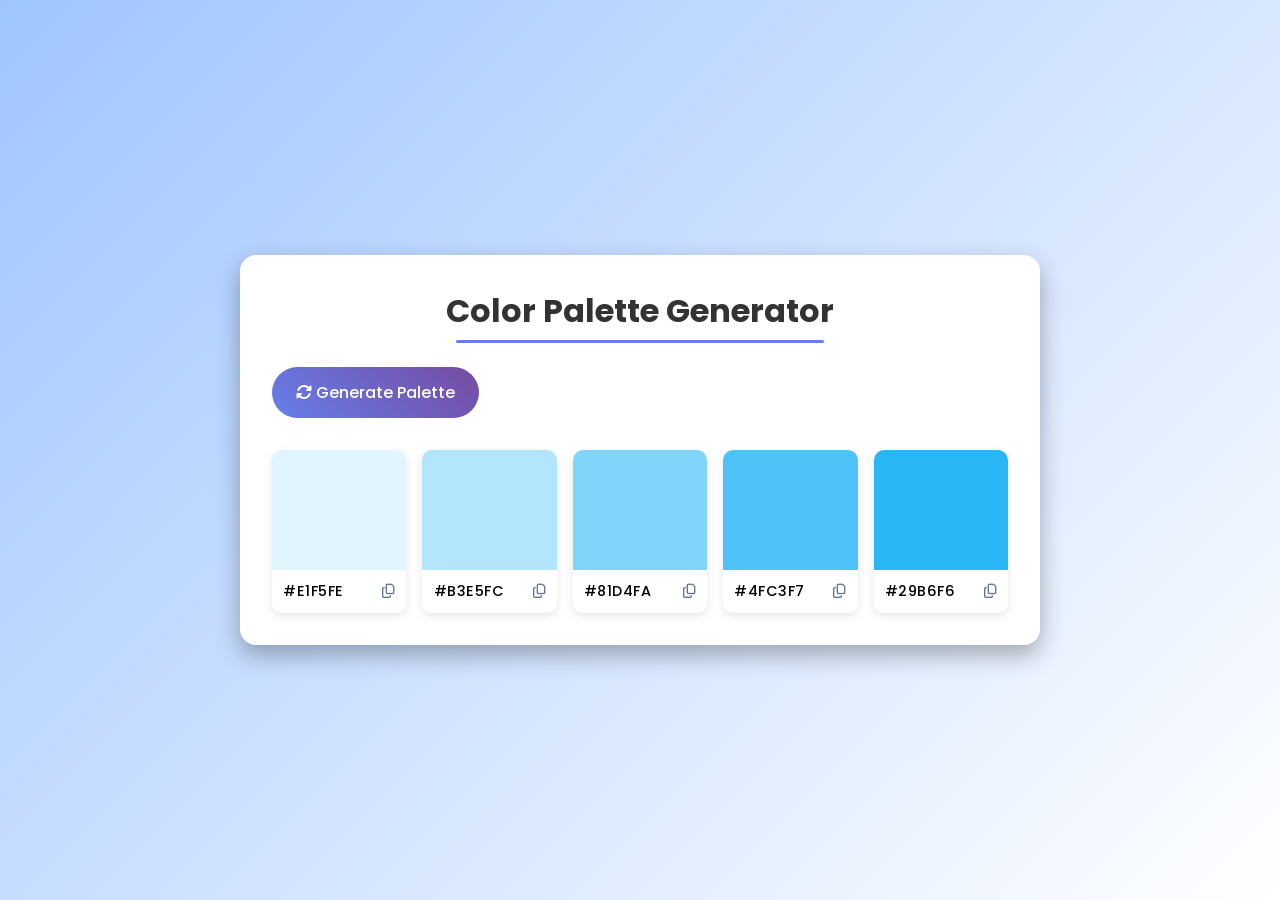
<file: Color_Palette_Generator/index.html>
<!DOCTYPE html>
<html lang="en">
  <head>
    <meta charset="UTF-8" />
    <meta name="viewport" content="width=device-width, initial-scale=1.0" />
    <title>Color Palette Generator</title>
    <link
      rel="stylesheet"
      href="https://cdnjs.cloudflare.com/ajax/libs/font-awesome/6.7.2/css/all.min.css"
      integrity="sha512-Evv84Mr4kqVGRNSgIGL/F/aIDqQb7xQ2vcrdIwxfjThSH8CSR7PBEakCr51Ck+w+/U6swU2Im1vVX0SVk9ABhg=="
      crossorigin="anonymous"
      referrerpolicy="no-referrer"
    />
    <link rel="stylesheet" href="style.css" />
  </head>
  <body>
    <div class="container">
      <h1>Color Palette Generator</h1>

      <button id="generate-btn">
        <i class="fas fa-sync-alt"></i>
        Generate Palette
      </button>

      <div class="palette-container">
        <!-- COLOR BOX 1 -->
        <div class="color-box">
          <div class="color" style="background-color: #e1f5fe"></div>
          <div class="color-info">
            <span class="hex-value">#E1F5FE</span>
            <i class="far fa-copy copy-btn" title="Copy to clipboard"></i>
          </div>
        </div>
        <!-- COLOR BOX 2 -->
        <div class="color-box">
          <div class="color" style="background-color: #b3e5fc"></div>
          <div class="color-info">
            <span class="hex-value">#B3E5FC</span>
            <i class="far fa-copy copy-btn" title="Copy to clipboard"></i>
          </div>
        </div>
        <!-- COLOR BOX 3 -->
        <div class="color-box">
          <div class="color" style="background-color: #81d4fa"></div>
          <div class="color-info">
            <span class="hex-value">#81D4FA</span>
            <i class="far fa-copy copy-btn" title="Copy to clipboard"></i>
          </div>
        </div>
        <!-- COLOR BOX 4 -->
        <div class="color-box">
          <div class="color" style="background-color: #4fc3f7"></div>
          <div class="color-info">
            <span class="hex-value">#4FC3F7</span>
            <i class="far fa-copy copy-btn" title="Copy to clipboard"></i>
          </div>
        </div>
        <!-- COLOR BOX 5 -->
        <div class="color-box">
          <div class="color" style="background-color: #29b6f6"></div>
          <div class="color-info">
            <span class="hex-value">#29B6F6</span>
            <i class="far fa-copy copy-btn" title="Copy to clipboard"></i>
          </div>
        </div>
      </div>
    </div>

    <script src="script.js"></script>
  </body>
</html>
</file>
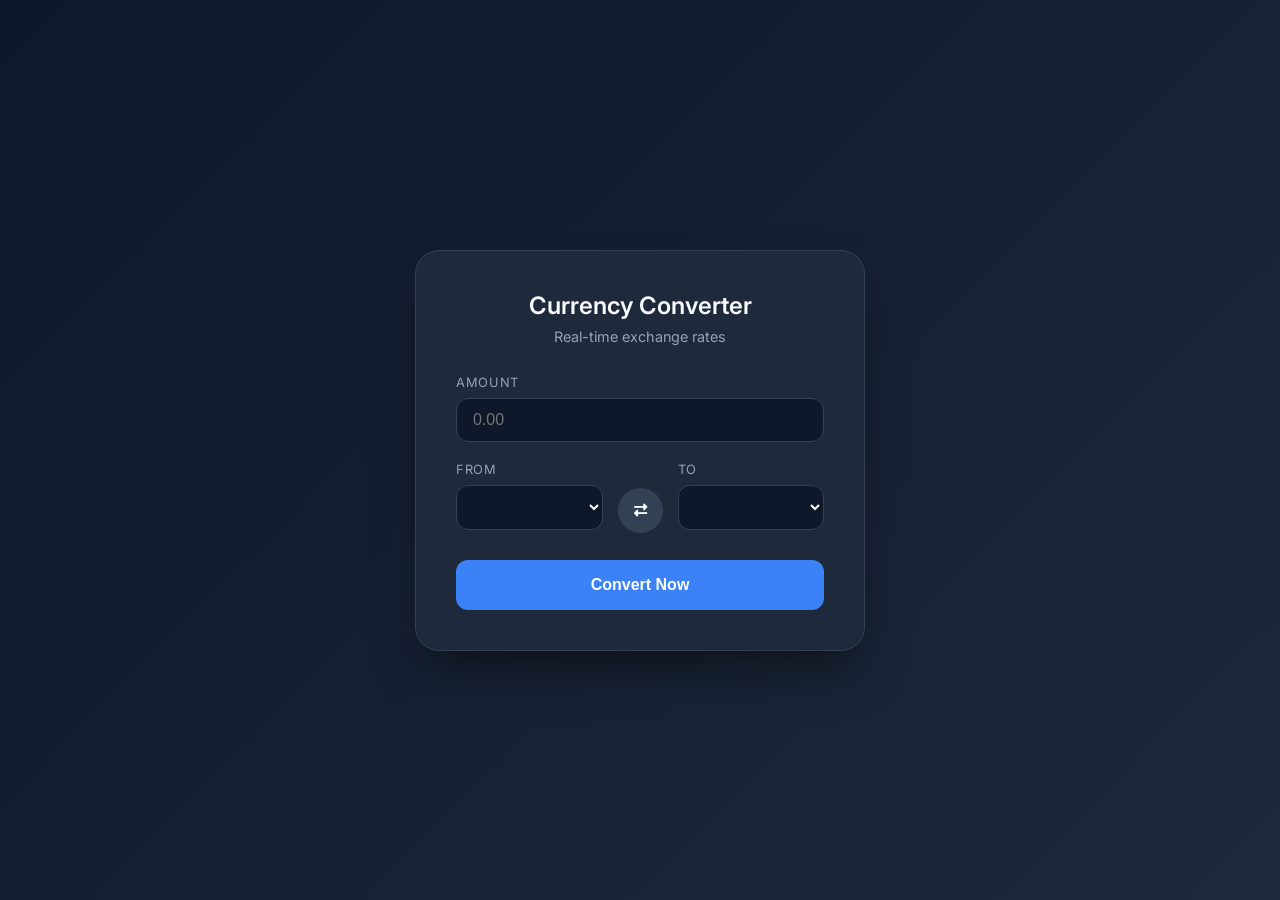
<file: Currenct_Converter/index.html>
<!DOCTYPE html>
<html lang="en">
<head>
    <meta charset="UTF-8" />
    <meta name="viewport" content="width=device-width, initial-scale=1.0" />
    <title>Currency Converter Pro</title>
    <link rel="stylesheet" href="style.css" />
    <link rel="stylesheet" href="https://cdnjs.cloudflare.com/ajax/libs/font-awesome/6.4.0/css/all.min.css" />
    <link href="https://fonts.googleapis.com/css2?family=Inter:wght@300;400;600&display=swap" rel="stylesheet" />
</head>
<body>
    <div class="container">
        <header>
            <h1>Currency Converter</h1>
            <p>Real-time exchange rates</p>
        </header>

        <form id="converter-form">
            <div class="form-group">
                <label for="amount">Amount</label>
                <input type="number" id="amount" placeholder="0.00" step="any" required />
            </div>

            <div class="converter-controls">
                <div class="form-group">
                    <label for="from-currency">From</label>
                    <select id="from-currency"></select>
                </div>

                <button type="button" id="swap-btn" title="Swap Currencies">
                    <i class="fas fa-right-left"></i>
                </button>

                <div class="form-group">
                    <label for="to-currency">To</label>
                    <select id="to-currency"></select>
                </div>
            </div>

            <button type="submit" id="convert-btn">Convert Now</button>
        </form>

        <div id="result-container" class="hidden">
            <p id="exchange-rate-text"></p>
            <h2 id="result-value"></h2>
        </div>
    </div>

    <script src="script.js"></script>
</body>
</html>
</file>
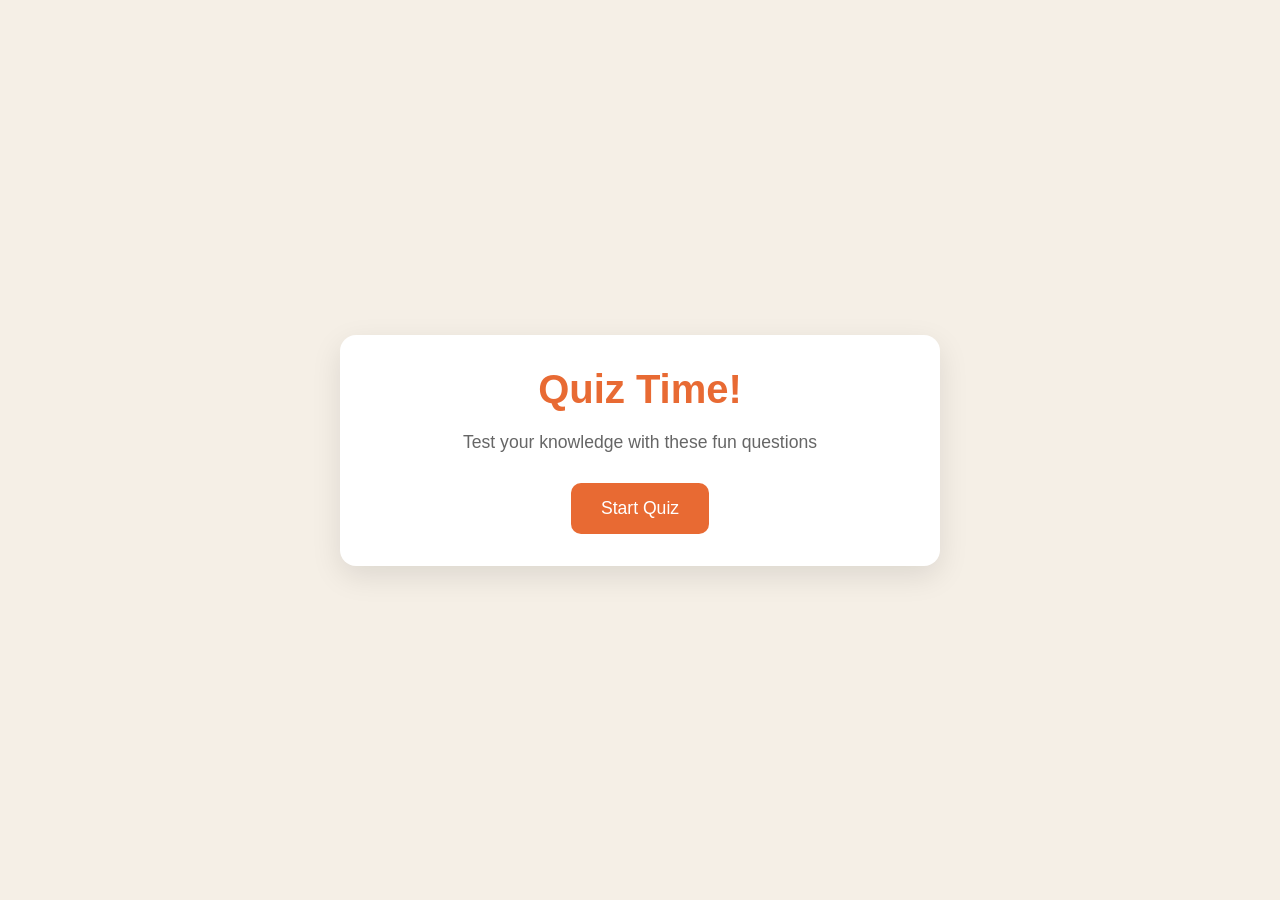
<file: Quiz_Game/index.html>
<!DOCTYPE html>
<html lang="en">
  <head>
    <meta charset="UTF-8" />
    <meta name="viewport" content="width=device-width, initial-scale=1.0" />
    <title>Quiz Game</title>
    <link rel="stylesheet" href="styles.css" />
  </head>
  <body>
    <div class="container">
      <div class="screen active" id="start-screen">
        <h1>Quiz Time!</h1>
        <p>Test your knowledge with these fun questions</p>
        <button id="start-btn">Start Quiz</button>
      </div>

      <div class="screen" id="quiz-screen">
        <div class="quiz-header">
          <h2 id="question-text">Question goes here</h2>
          <div class="quiz-info">
            <p>
              Question <span id="current-question">1</span> of <span id="total-questions">5</span>
            </p>

            <p>Score: <span id="score">0</span></p>
          </div>
        </div>

        <div id="answers-container" class="answers-container">
          <!-- Answer buttons will be insterted here from our js code later at some point -->
        </div>

        <div class="progress-bar">
          <div id="progress" class="progress"></div>
        </div>
      </div>

      <div id="result-screen" class="screen">
        <h1>Quiz Results</h1>
        <div class="result-info">
          <p>You scored <span id="final-score">0</span> out of <span id="max-score">5</span></p>

          <div id="result-message">Good job!</div>
        </div>
        <button id="restart-btn">Restart Quiz</button>
      </div>
    </div>

    <script src="index.js"></script>
  </body>
</html>
</file>
<file: Color_Palette_Generator/style.css>
/* Basic Reset */
@import url(https://fonts.googleapis.com/css?family=Poppins:100,100italic,200,200italic,300,300italic,regular,italic,500,500italic,600,600italic,700,700italic,800,800italic,900,900italic);

* {
    margin: 0;
    padding: 0;
    box-sizing: border-box;
    font-family: "Poppins", sans-serif;
}

body {
    background: linear-gradient(135deg, #9fc5ff, #ffffff);
    min-height: 100vh;
    display: flex;
    align-items: center;
    justify-content: center;
    padding: 20px;
}

.container {
    background-color: #fff;
    border-radius: 1rem;
    padding: 2rem;
    width: 100%;
    max-width: 800px;
    box-shadow: 0 10px 25px rgba(0, 0, 0, 0.3);
}

h1 {
    text-align: center;
    margin-bottom: 1.5rem;
    color: #333;
    position: relative;
    padding-bottom: 0.5rem;
    font-size: 2rem;
}

h1::after {
    content: "";
    position: absolute;
    bottom: 0;
    left: 50%;
    transform: translateX(-50%);
    width: 50%;
    height: 3px;
    background-color: #667eea;
    border-radius: 2px;
}

#generate-btn {
    background: linear-gradient(45deg, #667eea, #764ba2);
    color: white;
    border: none;
    padding: 0.8rem 1.5rem;
    border-radius: 50px;
    cursor: pointer;
    font-weight: 500;
    margin-bottom: 2rem;
    font-size: 1rem;
}

#generate-btn:hover {
    transform: translateY(-2px);
    box-shadow: 0 6px 10px rgba(102, 126, 234, 0.3);
}

#generate-btn:active {
    transform: translateY(0);
}

.palette-container {
    display: grid;
    gap: 1rem;
    grid-template-columns: repeat(auto-fit, minmax(130px, 1fr));
}

.color-box {
    border-radius: 10px;
    overflow: hidden;
    box-shadow: 0 3px 10px rgba(0, 0, 0, 0.1);
    transition: transform 0.2s;
}

.color-box:hover {
    transform: translateY(-5px);
}

.color {
    height: 120px;
    cursor: pointer;
}

.color-info {
    background-color: #fff;
    padding: 0.7rem;
    display: flex;
    align-items: center;
    justify-content: space-between;
    font-size: 0.9rem;
}

.hex-value {
    font-weight: 500;
    letter-spacing: 0.5px;
}

.copy-btn {
    cursor: pointer;
    color: #64748b;
    transition: color 0.2s;
}

.copy-btn:hover {
    color: #667eea;
}

@media (max-width: 768px) {
    .palette-container {
        grid-template-columns: repeat(auto-fit, minmax(100px, 1fr));
    }
}
</file>
<file: Currenct_Converter/style.css>
:root {
    --bg-gradient: linear-gradient(135deg, #0f172a 0%, #1e293b 100%);
    --card-bg: #1e293b;
    --input-bg: #0f172a;
    --accent: #3b82f6;
    --accent-hover: #60a5fa;
    --text-main: #f8fafc;
    --text-dim: #94a3b8;
    --border: #334155;
}

* {
    margin: 0;
    padding: 0;
    box-sizing: border-box;
}

body {
    background: var(--bg-gradient);
    font-family: 'Inter', sans-serif;
    color: var(--text-main);
    display: flex;
    justify-content: center;
    align-items: center;
    min-height: 100vh;
}

.container {
    background-color: var(--card-bg);
    width: 100%;
    max-width: 450px;
    padding: 40px;
    border-radius: 24px;
    box-shadow: 0 25px 50px -12px rgba(0, 0, 0, 0.5);
    border: 1px solid var(--border);
}

header {
    text-align: center;
    margin-bottom: 30px;
}

header h1 {
    font-size: 1.5rem;
    font-weight: 600;
    margin-bottom: 8px;
}

header p {
    color: var(--text-dim);
    font-size: 0.9rem;
}

.form-group {
    margin-bottom: 20px;
    flex: 1;
}

label {
    display: block;
    font-size: 0.8rem;
    text-transform: uppercase;
    letter-spacing: 0.05em;
    color: var(--text-dim);
    margin-bottom: 8px;
}

input,
select {
    width: 100%;
    padding: 12px 16px;
    background-color: var(--input-bg);
    border: 1px solid var(--border);
    border-radius: 12px;
    color: white;
    font-size: 1rem;
    transition: all 0.2s;
}

input:focus,
select:focus {
    outline: none;
    border-color: var(--accent);
    box-shadow: 0 0 0 3px rgba(59, 130, 246, 0.2);
}

.converter-controls {
    display: flex;
    align-items: center;
    gap: 15px;
}

#swap-btn {
    background: var(--border);
    border: none;
    color: var(--text-main);
    width: 45px;
    height: 45px;
    border-radius: 50%;
    cursor: pointer;
    margin-top: 10px;
    transition: 0.3s;
}

#swap-btn:hover {
    background: var(--accent);
    transform: rotate(180deg);
}

#convert-btn {
    width: 100%;
    padding: 16px;
    background: var(--accent);
    color: white;
    border: none;
    border-radius: 12px;
    font-weight: 600;
    font-size: 1rem;
    cursor: pointer;
    margin-top: 10px;
    transition: 0.3s;
}

#convert-btn:hover {
    background: var(--accent-hover);
    transform: translateY(-2px);
}

#result-container {
    margin-top: 30px;
    padding-top: 25px;
    border-top: 1px solid var(--border);
    text-align: center;
}

#result-container.hidden {
    display: none;
}

#exchange-rate-text {
    color: var(--text-dim);
    font-size: 0.9rem;
    margin-bottom: 5px;
}

#result-value {
    font-size: 1.8rem;
    color: var(--accent);
}
</file>
<file: Quiz_Game/styles.css>
/* Basic Reset */

* {
    margin: 0;
    padding: 0;
    box-sizing: border-box;
}

body {
    background: #f5efe6;
    display: flex;
    justify-content: center;
    align-items: center;
    min-height: 100vh;
    padding: 1rem;
    font-family: sans-serif;
}

.container {
    background-color: white;
    border-radius: 1rem;
    box-shadow: 0 10px 30px rgba(0, 0, 0, 0.1);
    width: 100%;
    max-width: 600px;
    overflow: hidden;
    position: relative;
}

/* SCREENS */
.screen {
    display: none;
    padding: 2rem;
    text-align: center;
}

.screen.active {
    display: block;
}

/* START SCREEN */

#start-screen h1 {
    color: #e86a33;
    margin-bottom: 20px;
    font-size: 2.5rem;
}

#start-screen p {
    color: #666;
    margin-bottom: 30px;
    font-size: 1.1rem;
}

.quiz-header {
    margin-bottom: 1rem;
}

#question-text {
    color: #333;
    font-size: 1.5rem;
    margin-bottom: 1rem;
    line-height: 1.4;
}

.quiz-info {
    display: flex;
    justify-content: space-between;
    color: #666;
    margin-bottom: 10px;
}

.answers-container {
    display: flex;
    flex-direction: column;
    gap: 10px;
    margin-bottom: 25px;
}

.answer-btn {
    background-color: #f8f0e5;
    color: #333;
    border: 2px solid #eadbc8;
    border-radius: 10px;
    padding: 1rem;
    cursor: pointer;
    text-align: left;
    transition: all 0.3s ease;
}

.answer-btn:hover {
    background-color: #eadbc8;
    border-color: #dac0ae;
}

.answer-btn.correct {
    background-color: #e6fff0;
    border-color: #a3f0c4;
    color: #28a745;
}

.answer-btn.incorrect {
    background-color: #fff0f0;
    border-color: #ffbdbd;
    color: #dc3545;
}

.progress-bar {
    height: 10px;
    background-color: #f8f0e5;
    border-radius: 5px;
    overflow: hidden;
    margin-top: 20px;
}

.progress {
    height: 100%;
    background-color: #e86a33;
    width: 0%;
    transition: width 0.3s ease;
}

/* RESULT SCREEN */

#result-screen h1 {
    color: #e86a33;
    margin-bottom: 30px;
}

.result-info {
    background-color: #f8f0e5;
    border-radius: 10px;
    padding: 20px;
    margin-bottom: 30px;
}

.result-info p {
    font-size: 1.2rem;
    color: #333;
    margin-bottom: 1rem;
}

#result-message {
    font-size: 1.5rem;
    font-weight: 600;
    color: #e86a33;
}

button {
    background-color: #e86a33;
    color: white;
    border: none;
    border-radius: 10px;
    padding: 15px 30px;
    font-size: 1.1rem;
    cursor: pointer;
    transition: background-color 0.3s ease;
}

button:hover {
    background-color: #d45b28;
}

/* RESPONSIVE DESIGN */
@media (max-width: 500px) {
    /* when we hit 500px and below, implement the styles below */

    .screen {
        padding: 1rem;
    }

    #start-screen h1 {
        font-size: 2rem;
    }

    #question-text {
        font-size: 1.3rem;
    }

    .answer-btn {
        padding: 12px;
    }

    button {
        padding: 12px 25px;
        font-size: 1rem;
    }
}
</file>
